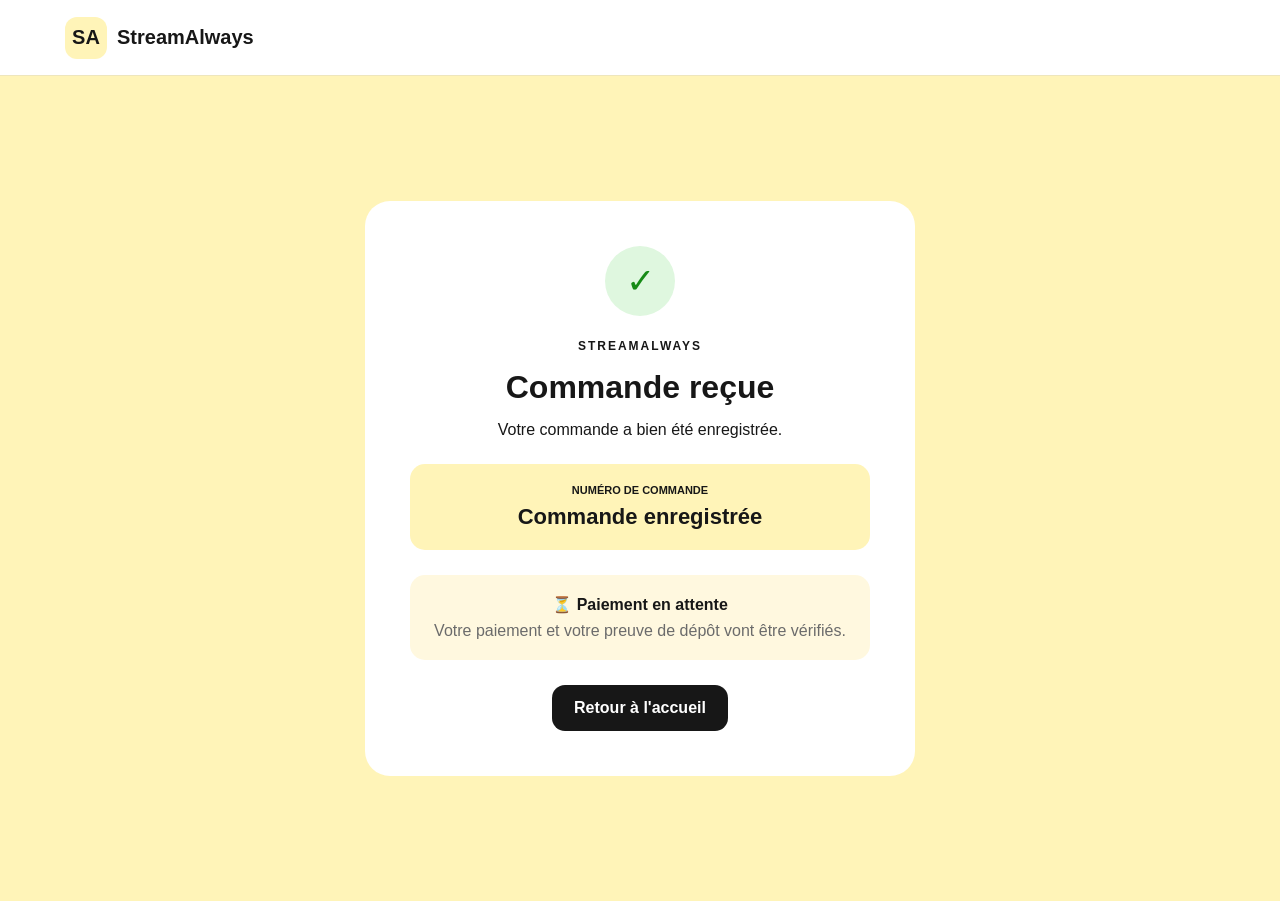
<file: confirmation.html>
<!DOCTYPE html>
<html lang="fr">

<head>

    <meta charset="UTF-8">

    <meta
        name="viewport"
        content="width=device-width, initial-scale=1.0">

    <title>Commande — StreamAlways</title>

    <link rel="stylesheet" href="style.css">

</head>

<body>

<header class="header">

    <div class="container header-content">

        <a href="index.html" class="brand">

            <div class="brand-logo">
                SA
            </div>

            <span>
                StreamAlways
            </span>

        </a>

    </div>

</header>


<main class="confirmation-page">

    <div class="confirmation-card">

        <div class="success-icon">
            ✓
        </div>

        <span class="hero-badge">
            STREAMALWAYS
        </span>

        <h1>
            Commande reçue
        </h1>

        <p>
            Votre commande a bien été enregistrée.
        </p>


        <div class="order-number-box">

            <span>
                NUMÉRO DE COMMANDE
            </span>

            <strong id="orderNumber">
                Chargement...
            </strong>

        </div>


        <div class="pending-box">

            <strong>
                ⏳ Paiement en attente
            </strong>

            <p>
                Votre paiement et votre preuve de dépôt
                vont être vérifiés.
            </p>

        </div>


        <a
            href="index.html"
            class="primary-btn">

            Retour à l'accueil

        </a>

    </div>

</main>


<script>

const orderNumber =
    localStorage.getItem(
        "streamalways_last_order"
    );

document.getElementById(
    "orderNumber"
).textContent =
    orderNumber ||
    "Commande enregistrée";

</script>

</body>
</html>
</file>
<file: style.css>
* {
    box-sizing: border-box;
    margin: 0;
    padding: 0;
}

:root {
    --yellow: #fff4b8;
    --yellow-dark: #f4d94f;
    --black: #171717;
    --white: #ffffff;
    --gray: #6b6b6b;
    --light: #fffdf0;
    --border: #eee6bd;
}

body {
    font-family: Arial, sans-serif;
    background: var(--light);
    color: var(--black);
}

a {
    text-decoration: none;
    color: inherit;
}

button,
input {
    font: inherit;
}

.hidden {
    display: none !important;
}

.container {
    width: min(1150px, 92%);
    margin: auto;
}


/* HEADER */

.header {
    background: rgba(255,255,255,.96);
    border-bottom: 1px solid var(--border);
    position: sticky;
    top: 0;
    z-index: 20;
}

.header-content {
    min-height: 75px;
    display: flex;
    align-items: center;
    justify-content: space-between;
    gap: 20px;
}

.brand {
    display: flex;
    align-items: center;
    gap: 10px;
    font-weight: 800;
    font-size: 20px;
}

.brand-logo {
    width: 42px;
    height: 42px;
    border-radius: 12px;
    background: var(--yellow);
    display: grid;
    place-items: center;
    font-weight: 900;
}

nav {
    display: flex;
    gap: 25px;
}

.cart-button {
    border: 1px solid var(--border);
    padding: 10px 15px;
    border-radius: 12px;
    background: white;
}

.cart-button b {
    background: var(--yellow-dark);
    padding: 3px 7px;
    border-radius: 20px;
}


/* CAPTCHA */

.captcha-screen {
    position: fixed;
    inset: 0;
    background: var(--yellow);
    display: grid;
    place-items: center;
    z-index: 9999;
    padding: 20px;
}

.captcha-card {
    width: min(430px, 100%);
    background: white;
    border-radius: 25px;
    padding: 35px;
    text-align: center;
    box-shadow: 0 20px 60px rgba(0,0,0,.12);
}

.captcha-card h1 {
    margin: 15px 0 8px;
}

.captcha-card h2 {
    margin-bottom: 10px;
}

.captcha-card p {
    color: var(--gray);
    margin-bottom: 25px;
}

.cf-turnstile {
    display: flex;
    justify-content: center;
    margin: 20px 0;
}


/* BUTTON */

.primary-btn {
    display: inline-block;
    border: none;
    background: var(--black);
    color: white;
    padding: 14px 22px;
    border-radius: 13px;
    cursor: pointer;
    font-weight: 700;
    transition: .2s;
}

.primary-btn:hover {
    transform: translateY(-2px);
}

.primary-btn:disabled {
    opacity: .45;
    cursor: not-allowed;
}

.full {
    width: 100%;
}


/* HERO */

.hero {
    background: var(--yellow);
    padding: 100px 0;
}

.hero-content {
    min-height: 450px;
    display: flex;
    align-items: center;
}

.hero-text {
    max-width: 700px;
}

.hero-badge {
    font-size: 12px;
    font-weight: 800;
    letter-spacing: 2px;
}

.hero h1 {
    font-size: clamp(42px, 7vw, 76px);
    line-height: .95;
    margin: 20px 0;
}

.hero h1 span {
    display: block;
}

.hero p {
    color: var(--gray);
    max-width: 600px;
    font-size: 18px;
    line-height: 1.6;
    margin-bottom: 30px;
}


/* SEARCH */

.search-section {
    padding: 30px 0;
    background: white;
}

.search-input {
    width: 100%;
    border: 1px solid var(--border);
    padding: 17px 20px;
    border-radius: 15px;
    outline: none;
}


/* CATEGORIES */

.categories-section {
    background: white;
    padding-bottom: 30px;
}

.categories {
    display: flex;
    gap: 10px;
    overflow-x: auto;
}

.category {
    border: 1px solid var(--border);
    background: white;
    border-radius: 30px;
    padding: 10px 17px;
    white-space: nowrap;
    cursor: pointer;
}

.category.active {
    background: var(--black);
    color: white;
}


/* PRODUCTS */

.products-section {
    padding: 70px 0;
}

.section-heading {
    margin-bottom: 35px;
}

.section-heading span {
    font-size: 12px;
    font-weight: 800;
    letter-spacing: 2px;
}

.section-heading h2 {
    font-size: 38px;
    margin-top: 8px;
}

.products-grid {
    display: grid;
    grid-template-columns:
        repeat(auto-fit, minmax(230px, 1fr));
    gap: 20px;
}

.product {
    background: white;
    border: 1px solid var(--border);
    border-radius: 20px;
    padding: 20px;
    display: flex;
    flex-direction: column;
    min-height: 310px;
}

.product-logo {
    width: 70px;
    height: 70px;
    border-radius: 18px;
    background: var(--yellow);
    display: grid;
    place-items: center;
    margin-bottom: 20px;
}

.product-logo img {
    width: 50px;
    height: 50px;
    object-fit: contain;
}

.logo-letter {
    font-size: 30px;
    font-weight: 900;
}

.product-type {
    font-size: 11px;
    color: var(--gray);
    letter-spacing: 1px;
}

.product h3 {
    margin: 8px 0;
}

.product p {
    color: var(--gray);
    line-height: 1.5;
    font-size: 14px;
}

.product-bottom {
    margin-top: auto;
    display: flex;
    justify-content: space-between;
    align-items: center;
    gap: 10px;
}

.product-bottom strong {
    font-size: 18px;
}

.buy-button {
    border: none;
    background: var(--black);
    color: white;
    padding: 10px 14px;
    border-radius: 10px;
    cursor: pointer;
}


/* CHECKOUT */

.checkout-page {
    padding: 70px 0;
}

.checkout-header {
    margin-bottom: 40px;
}

.checkout-header h1 {
    font-size: 45px;
    margin: 10px 0;
}

.checkout-grid {
    display: grid;
    grid-template-columns: 1fr 1fr;
    gap: 25px;
}

.checkout-card {
    background: white;
    border: 1px solid var(--border);
    border-radius: 20px;
    padding: 25px;
}

.checkout-card h2 {
    margin-bottom: 25px;
}

.checkout-card label {
    display: block;
    margin: 18px 0;
    font-weight: 700;
}

.checkout-card input {
    display: block;
    width: 100%;
    margin-top: 8px;
    padding: 14px;
    border: 1px solid var(--border);
    border-radius: 12px;
    outline: none;
}

.checkout-total {
    border-top: 1px solid var(--border);
    margin-top: 25px;
    padding-top: 20px;
    display: flex;
    justify-content: space-between;
}

.payment-method {
    display: flex !important;
    align-items: center;
    gap: 12px;
    border: 1px solid var(--border);
    padding: 15px;
    border-radius: 13px;
    cursor: pointer;
}

.payment-method input {
    width: auto !important;
    margin: 0 !important;
}

.payment-instructions {
    background: var(--yellow);
    padding: 18px;
    border-radius: 15px;
    margin: 20px 0;
}

.payment-number {
    font-size: 20px;
    font-weight: 900;
    margin: 10px 0;
}

.file-preview img {
    max-width: 180px;
    border-radius: 12px;
    margin: 10px 0;
}

.checkout-message {
    margin-top: 20px;
    line-height: 1.5;
}


/* CONFIRMATION */

.confirmation-page {
    min-height: calc(100vh - 75px);
    display: grid;
    place-items: center;
    padding: 30px;
    background: var(--yellow);
}

.confirmation-card {
    background: white;
    padding: 45px;
    width: min(550px, 100%);
    text-align: center;
    border-radius: 25px;
}

.success-icon {
    width: 70px;
    height: 70px;
    background: #dff7df;
    color: #168b16;
    border-radius: 50%;
    display: grid;
    place-items: center;
    font-size: 35px;
    margin: auto auto 20px;
}

.confirmation-card h1 {
    margin: 15px 0;
}

.order-number-box {
    background: var(--yellow);
    padding: 20px;
    border-radius: 15px;
    margin: 25px 0;
}

.order-number-box span {
    display: block;
    font-size: 11px;
    font-weight: 800;
    margin-bottom: 8px;
}

.order-number-box strong {
    font-size: 22px;
}

.pending-box {
    background: #fff8df;
    padding: 20px;
    border-radius: 15px;
    margin-bottom: 25px;
}

.pending-box p {
    color: var(--gray);
    margin-top: 8px;
}


/* FOOTER */

.footer {
    padding: 45px 0;
    background: var(--black);
    color: white;
}

.footer p {
    opacity: .7;
    margin: 10px 0;
}


/* MOBILE */

@media (max-width: 750px) {

    nav {
        display: none;
    }

    .hero {
        padding: 70px 0;
    }

    .hero h1 {
        font-size: 48px;
    }

    .checkout-grid {
        grid-template-columns: 1fr;
    }

    .checkout-header h1 {
        font-size: 35px;
    }

    .confirmation-card {
        padding: 30px 20px;
    }

}
</file>
